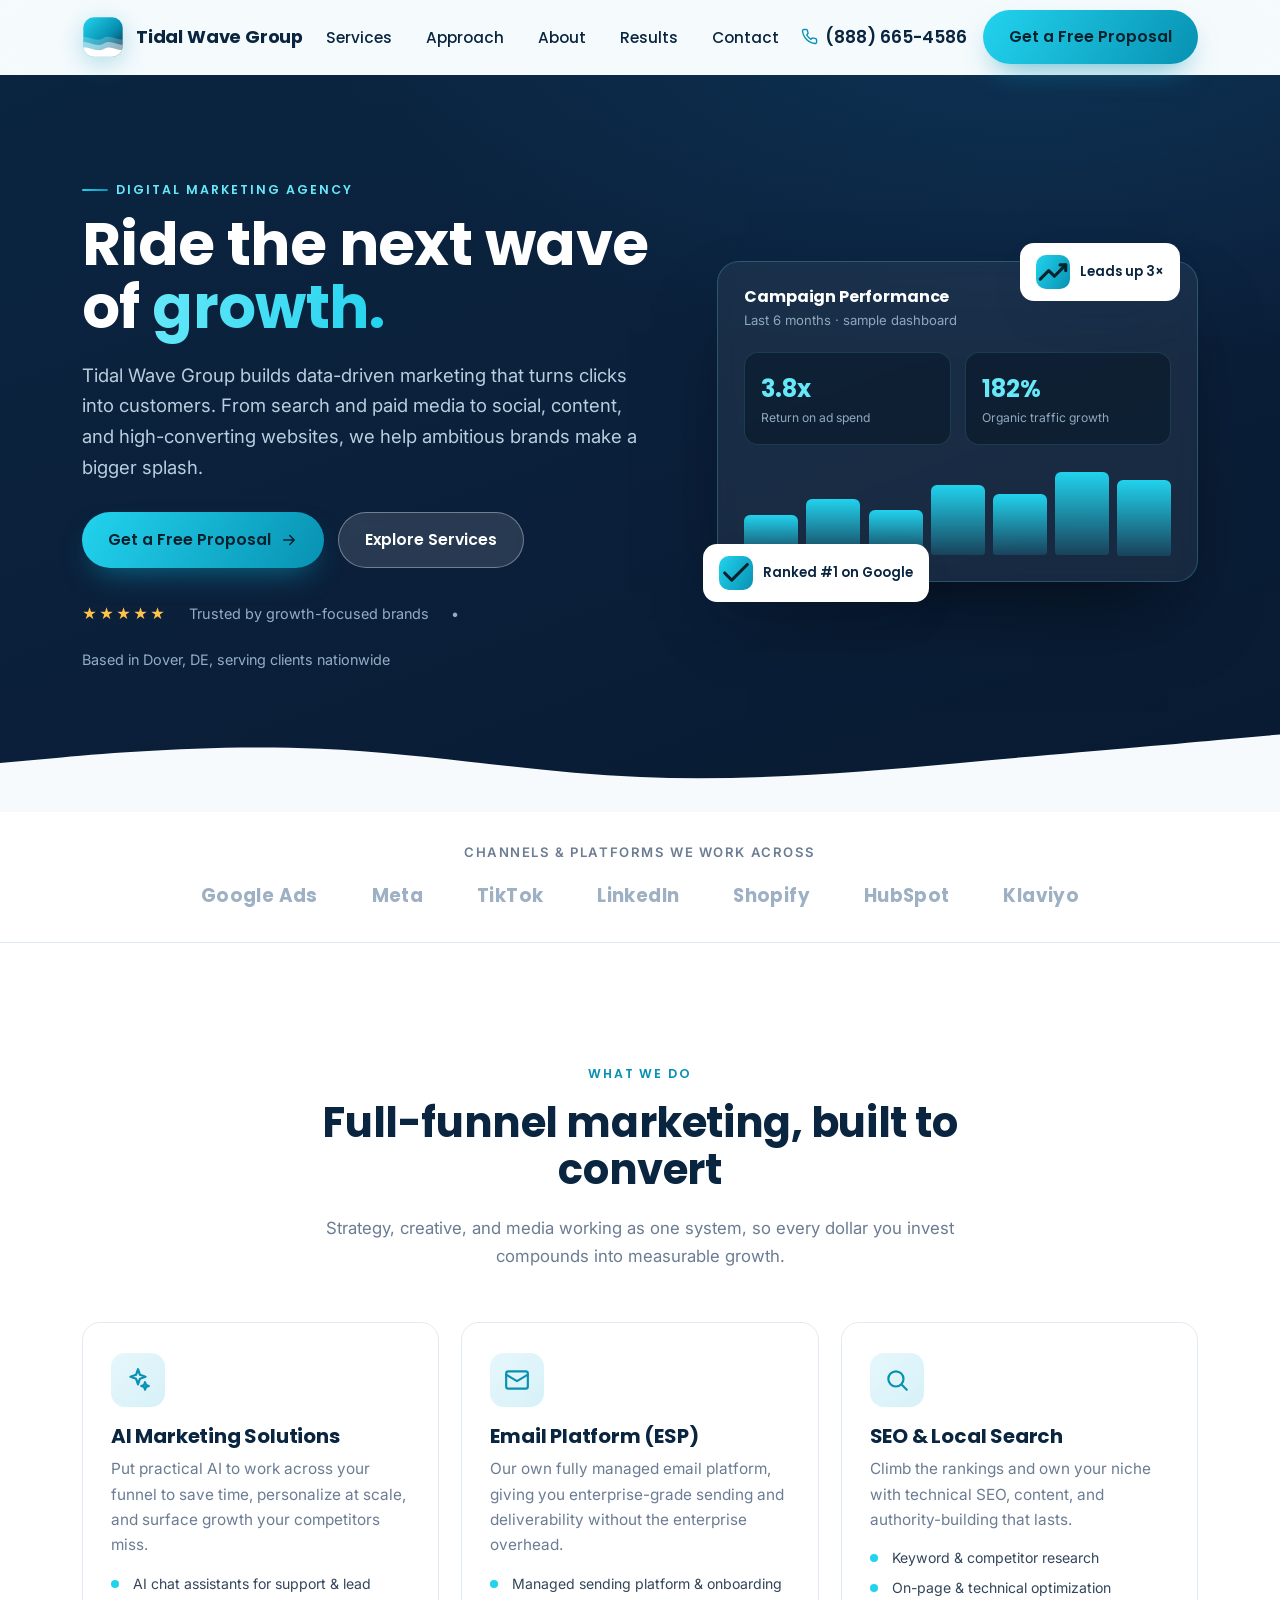
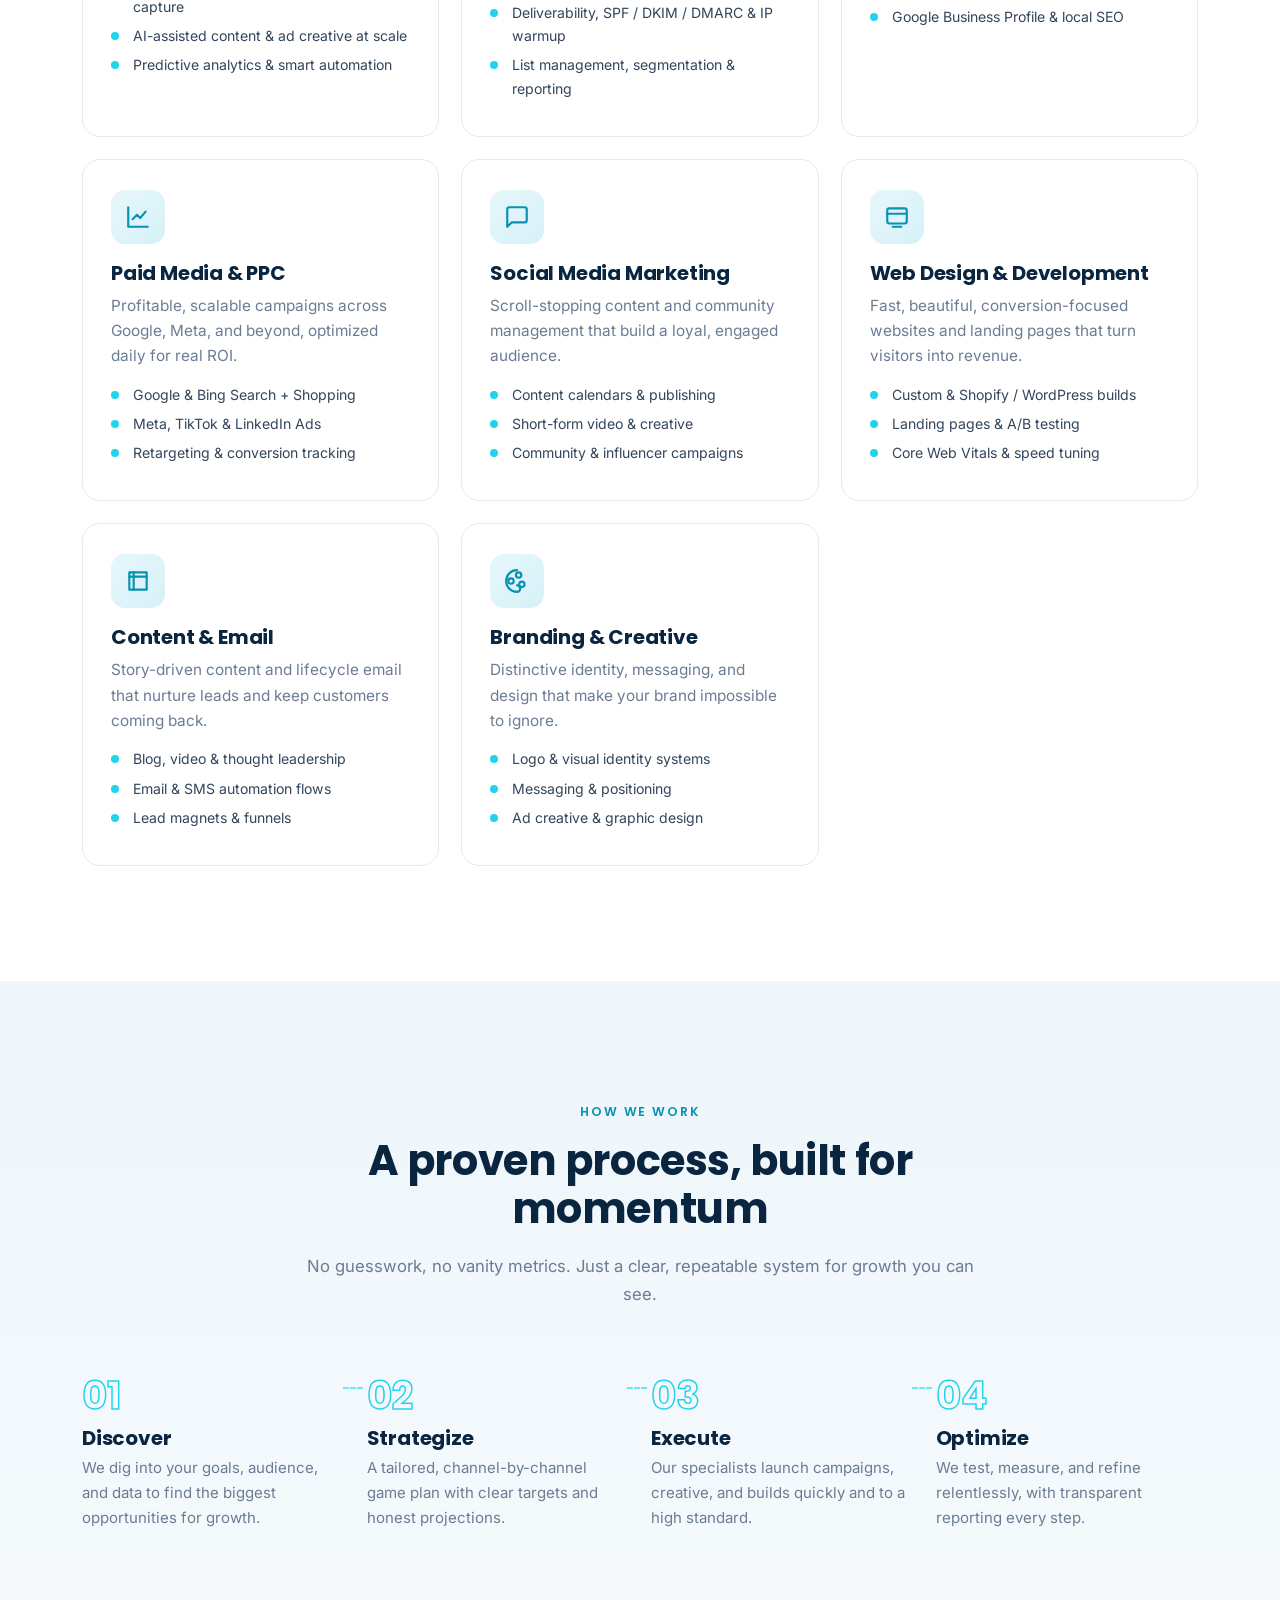
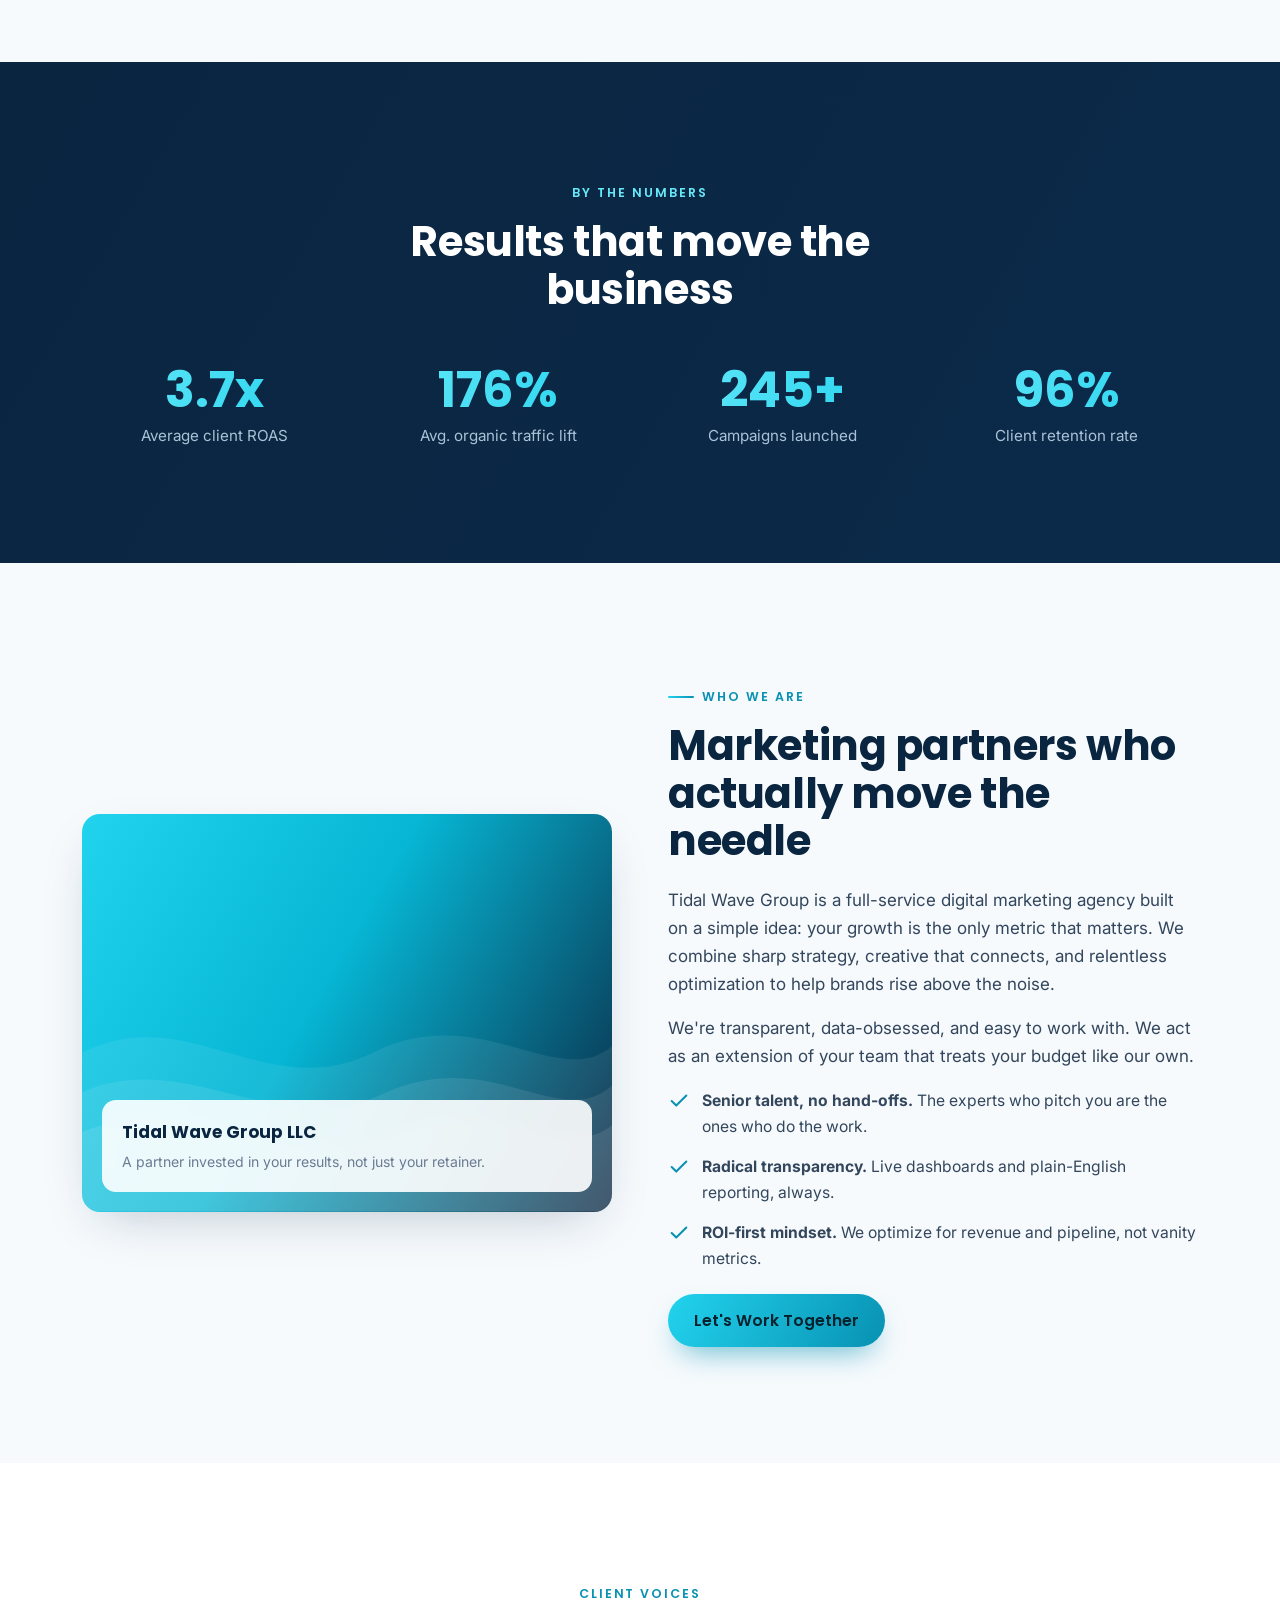
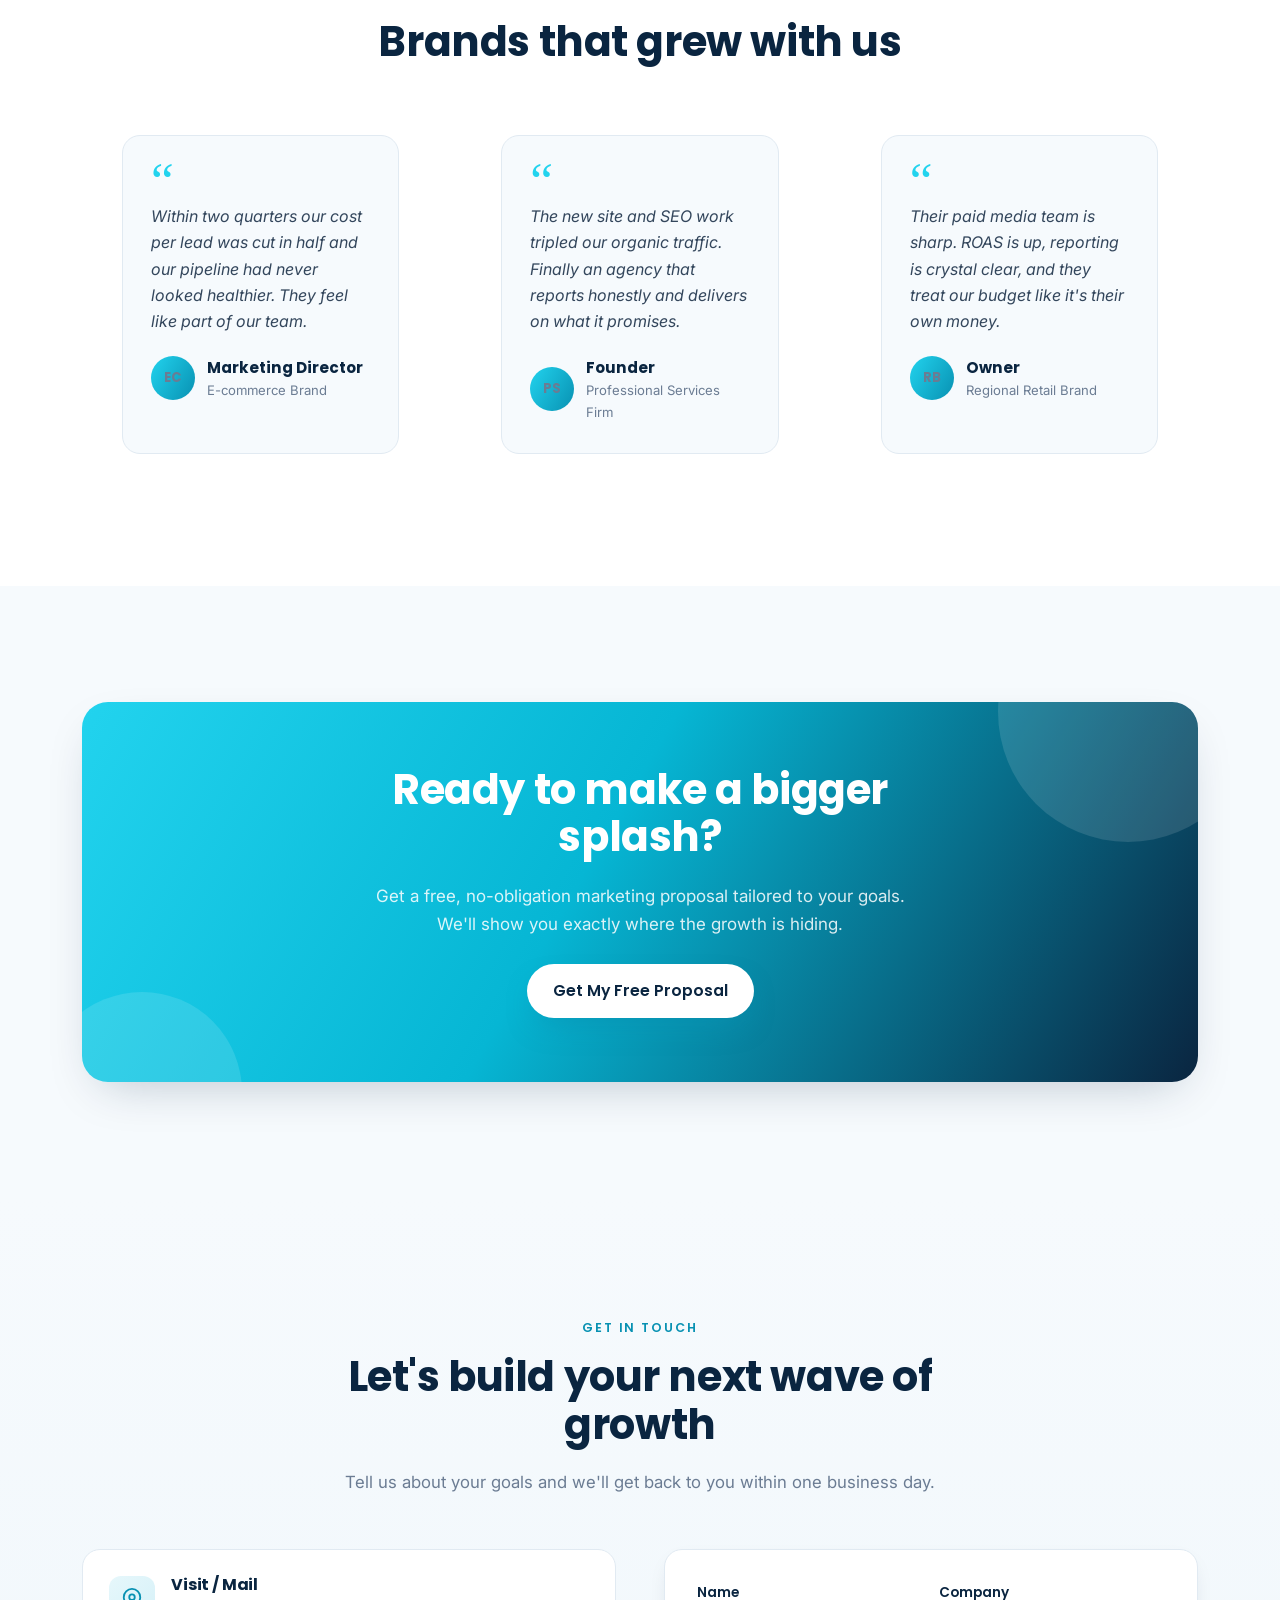
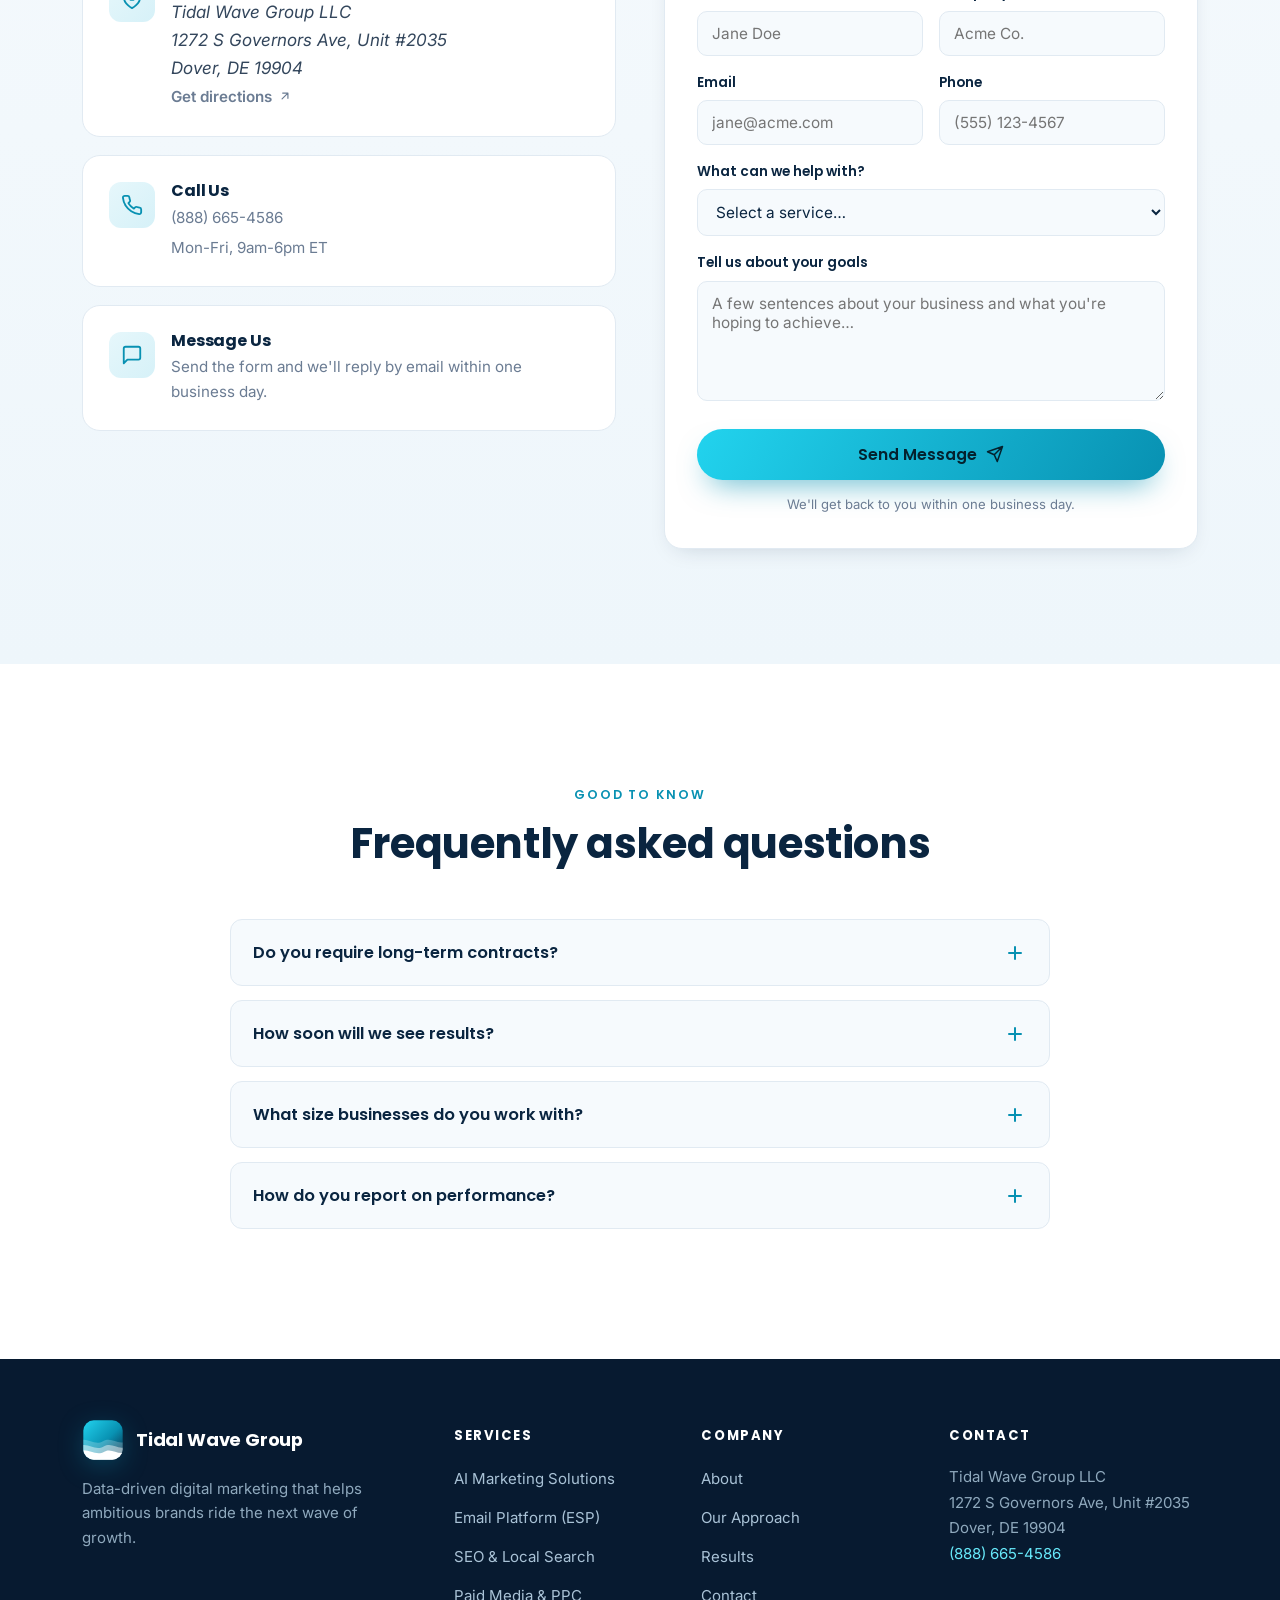
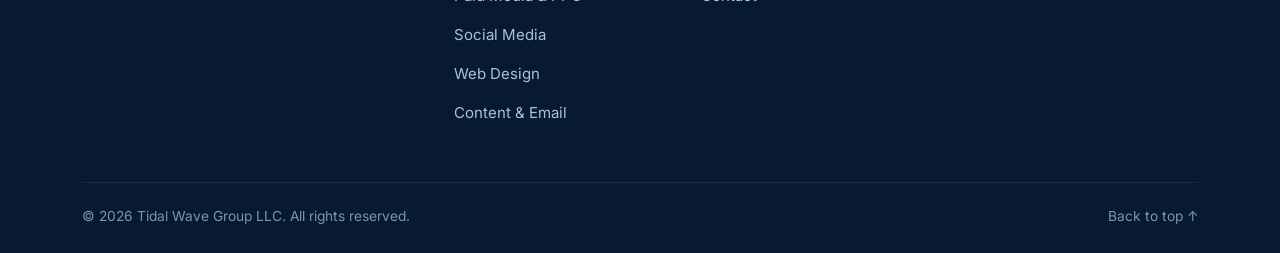
<file: index.html>
<!DOCTYPE html>
<html lang="en">
<head>
  <meta charset="UTF-8" />
  <meta name="viewport" content="width=device-width, initial-scale=1.0" />
  <title>Tidal Wave Group | Digital Marketing Agency</title>
  <meta name="description" content="Tidal Wave Group is a full-service digital marketing agency in Dover, DE. We drive growth with SEO, paid media, social, content, web design, managed email (ESP), and AI marketing solutions." />
  <meta name="theme-color" content="#0A2540" />
  <link rel="canonical" href="https://tidalwavegroup.co/" />

  <!-- Open Graph -->
  <meta property="og:type" content="website" />
  <meta property="og:title" content="Tidal Wave Group | Digital Marketing Agency" />
  <meta property="og:description" content="Data-driven marketing that turns clicks into customers. SEO, paid media, social, content & web design." />
  <meta property="og:url" content="https://tidalwavegroup.co/" />
  <meta property="og:site_name" content="Tidal Wave Group" />

  <link rel="icon" type="image/svg+xml" href="assets/img/favicon.svg" />
  <link rel="apple-touch-icon" href="assets/img/logo-mark.svg" />

  <!-- Fonts -->
  <link rel="preconnect" href="https://fonts.googleapis.com" />
  <link rel="preconnect" href="https://fonts.gstatic.com" crossorigin />
  <link href="https://fonts.googleapis.com/css2?family=Inter:wght@400;500;600&family=Poppins:wght@500;600;700&display=swap" rel="stylesheet" />

  <link rel="stylesheet" href="assets/css/styles.css" />

  <!-- Structured data -->
  <script type="application/ld+json">
  {
    "@context": "https://schema.org",
    "@type": "ProfessionalService",
    "name": "Tidal Wave Group LLC",
    "description": "Full-service digital marketing agency specializing in SEO, paid media, social media, content marketing, web design, managed email (ESP) services, and AI marketing solutions.",
    "url": "https://tidalwavegroup.co",
    "telephone": "+1-888-665-4586",
    "address": {
      "@type": "PostalAddress",
      "streetAddress": "1272 S Governors Ave, Unit #2035",
      "addressLocality": "Dover",
      "addressRegion": "DE",
      "postalCode": "19904",
      "addressCountry": "US"
    },
    "areaServed": "US"
  }
  </script>
</head>
<body>

  <!-- ===================== HEADER ===================== -->
  <header class="site-header" id="top">
    <div class="container">
      <nav class="nav" id="nav">
        <a class="brand" href="#top" aria-label="Tidal Wave Group home">
          <img class="brand__mark" src="assets/img/logo-mark.svg" alt="" />
          <span class="brand__name">Tidal Wave Group</span>
        </a>

        <ul class="nav__links">
          <li><a href="#services">Services</a></li>
          <li><a href="#approach">Approach</a></li>
          <li><a href="#about">About</a></li>
          <li><a href="#results">Results</a></li>
          <li><a href="#contact">Contact</a></li>
        </ul>

        <div class="nav__cta">
          <a class="nav__phone" href="tel:+18886654586">
            <svg viewBox="0 0 24 24" fill="none" stroke="currentColor" stroke-width="2" stroke-linecap="round" stroke-linejoin="round"><path d="M22 16.92v3a2 2 0 0 1-2.18 2 19.79 19.79 0 0 1-8.63-3.07 19.5 19.5 0 0 1-6-6 19.79 19.79 0 0 1-3.07-8.67A2 2 0 0 1 4.11 2h3a2 2 0 0 1 2 1.72c.13.96.36 1.9.7 2.81a2 2 0 0 1-.45 2.11L8.09 9.91a16 16 0 0 0 6 6l1.27-1.27a2 2 0 0 1 2.11-.45c.9.34 1.85.57 2.81.7A2 2 0 0 1 22 16.92z"/></svg>
            (888) 665-4586
          </a>
          <a class="btn btn-primary" href="#contact">Get a Free Proposal</a>
        </div>

        <button class="nav__toggle" id="navToggle" aria-label="Toggle menu" aria-expanded="false">
          <span></span><span></span><span></span>
        </button>
      </nav>
    </div>
  </header>

  <!-- ===================== HERO ===================== -->
  <section class="hero">
    <div class="container">
      <div class="hero__inner">
        <div class="hero__copy">
          <span class="eyebrow">Digital Marketing Agency</span>
          <h1>Ride the next wave of <span class="grad-text">growth.</span></h1>
          <p class="lead">
            Tidal Wave Group builds data-driven marketing that turns clicks into customers.
            From search and paid media to social, content, and high-converting websites,
            we help ambitious brands make a bigger splash.
          </p>
          <div class="hero__actions">
            <a class="btn btn-primary" href="#contact">
              Get a Free Proposal
              <svg viewBox="0 0 24 24" fill="none" stroke="currentColor" stroke-width="2" stroke-linecap="round" stroke-linejoin="round"><path d="M5 12h14M13 6l6 6-6 6"/></svg>
            </a>
            <a class="btn btn-light" href="#services">Explore Services</a>
          </div>
          <div class="hero__trust">
            <span class="stars">★★★★★</span>
            <span>Trusted by growth-focused brands</span>
            <span>•</span>
            <span>Based in Dover, DE, serving clients nationwide</span>
          </div>
        </div>

        <div class="hero__visual">
          <div class="hero__card">
            <h4>Campaign Performance</h4>
            <p class="sub">Last 6 months · sample dashboard</p>
            <div class="metric-row">
              <div class="metric"><div class="n" data-count="3.8" data-suffix="x">0x</div><div class="l">Return on ad spend</div></div>
              <div class="metric"><div class="n" data-count="182" data-suffix="%">0%</div><div class="l">Organic traffic growth</div></div>
            </div>
            <div class="bars" aria-hidden="true">
              <span style="height:45%;animation-delay:.05s"></span>
              <span style="height:62%;animation-delay:.12s"></span>
              <span style="height:50%;animation-delay:.19s"></span>
              <span style="height:78%;animation-delay:.26s"></span>
              <span style="height:68%;animation-delay:.33s"></span>
              <span style="height:92%;animation-delay:.4s"></span>
              <span style="height:84%;animation-delay:.47s"></span>
            </div>
          </div>
          <div class="hero__float one">
            <span class="dot"><svg viewBox="0 0 24 24" fill="none" stroke="currentColor" stroke-width="2.2" stroke-linecap="round" stroke-linejoin="round"><path d="M3 17l6-6 4 4 8-8"/><path d="M17 7h4v4"/></svg></span>
            Leads up 3×
          </div>
          <div class="hero__float two">
            <span class="dot"><svg viewBox="0 0 24 24" fill="none" stroke="currentColor" stroke-width="2.2" stroke-linecap="round" stroke-linejoin="round"><path d="M20 6L9 17l-5-5"/></svg></span>
            Ranked #1 on Google
          </div>
        </div>
      </div>
    </div>

    <div class="wave-divider" aria-hidden="true">
      <svg viewBox="0 0 1440 120" preserveAspectRatio="none"><path fill="#F6FAFD" d="M0,64L60,58.7C120,53,240,43,360,48C480,53,600,75,720,80C840,85,960,75,1080,64C1200,53,1320,43,1380,37.3L1440,32L1440,120L0,120Z"></path></svg>
    </div>
  </section>

  <!-- ===================== LOGO STRIP ===================== -->
  <section class="logos">
    <div class="container">
      <p>Channels &amp; platforms we work across</p>
      <div class="logos__row">
        <span>Google Ads</span>
        <span>Meta</span>
        <span>TikTok</span>
        <span>LinkedIn</span>
        <span>Shopify</span>
        <span>HubSpot</span>
        <span>Klaviyo</span>
      </div>
    </div>
  </section>

  <!-- ===================== SERVICES ===================== -->
  <section class="services section-pad" id="services">
    <div class="container">
      <div class="section-head center reveal">
        <span class="eyebrow">What We Do</span>
        <h2>Full-funnel marketing, built to convert</h2>
        <p>Strategy, creative, and media working as one system, so every dollar you invest compounds into measurable growth.</p>
      </div>

      <div class="grid cols-3">
        <!-- AI Marketing Solutions -->
        <article class="card reveal">
          <div class="ico"><svg viewBox="0 0 24 24" fill="none" stroke="currentColor" stroke-width="2" stroke-linecap="round" stroke-linejoin="round"><path d="M12 2l1.8 5.2L19 9l-5.2 1.8L12 16l-1.8-5.2L5 9l5.2-1.8z"/><path d="M18.5 14l.9 2.6L22 17.5l-2.6.9L18.5 21l-.9-2.6L15 17.5l2.6-.9z"/></svg></div>
          <h3>AI Marketing Solutions</h3>
          <p>Put practical AI to work across your funnel to save time, personalize at scale, and surface growth your competitors miss.</p>
          <ul><li>AI chat assistants for support &amp; lead capture</li><li>AI-assisted content &amp; ad creative at scale</li><li>Predictive analytics &amp; smart automation</li></ul>
        </article>

        <!-- Email Platform / ESP -->
        <article class="card reveal">
          <div class="ico"><svg viewBox="0 0 24 24" fill="none" stroke="currentColor" stroke-width="2" stroke-linecap="round" stroke-linejoin="round"><rect x="2" y="4" width="20" height="16" rx="2"/><path d="m22 7-10 6L2 7"/></svg></div>
          <h3>Email Platform (ESP)</h3>
          <p>Our own fully managed email platform, giving you enterprise-grade sending and deliverability without the enterprise overhead.</p>
          <ul><li>Managed sending platform &amp; onboarding</li><li>Deliverability, SPF / DKIM / DMARC &amp; IP warmup</li><li>List management, segmentation &amp; reporting</li></ul>
        </article>

        <!-- SEO -->
        <article class="card reveal">
          <div class="ico"><svg viewBox="0 0 24 24" fill="none" stroke="currentColor" stroke-width="2" stroke-linecap="round" stroke-linejoin="round"><circle cx="11" cy="11" r="7"/><path d="M21 21l-4.3-4.3"/></svg></div>
          <h3>SEO &amp; Local Search</h3>
          <p>Climb the rankings and own your niche with technical SEO, content, and authority-building that lasts.</p>
          <ul><li>Keyword &amp; competitor research</li><li>On-page &amp; technical optimization</li><li>Google Business Profile &amp; local SEO</li></ul>
        </article>

        <!-- Paid Media -->
        <article class="card reveal">
          <div class="ico"><svg viewBox="0 0 24 24" fill="none" stroke="currentColor" stroke-width="2" stroke-linecap="round" stroke-linejoin="round"><path d="M3 3v18h18"/><path d="M7 14l4-4 3 3 5-6"/></svg></div>
          <h3>Paid Media &amp; PPC</h3>
          <p>Profitable, scalable campaigns across Google, Meta, and beyond, optimized daily for real ROI.</p>
          <ul><li>Google &amp; Bing Search + Shopping</li><li>Meta, TikTok &amp; LinkedIn Ads</li><li>Retargeting &amp; conversion tracking</li></ul>
        </article>

        <!-- Social -->
        <article class="card reveal">
          <div class="ico"><svg viewBox="0 0 24 24" fill="none" stroke="currentColor" stroke-width="2" stroke-linecap="round" stroke-linejoin="round"><path d="M21 15a2 2 0 0 1-2 2H7l-4 4V5a2 2 0 0 1 2-2h14a2 2 0 0 1 2 2z"/></svg></div>
          <h3>Social Media Marketing</h3>
          <p>Scroll-stopping content and community management that build a loyal, engaged audience.</p>
          <ul><li>Content calendars &amp; publishing</li><li>Short-form video &amp; creative</li><li>Community &amp; influencer campaigns</li></ul>
        </article>

        <!-- Web -->
        <article class="card reveal">
          <div class="ico"><svg viewBox="0 0 24 24" fill="none" stroke="currentColor" stroke-width="2" stroke-linecap="round" stroke-linejoin="round"><rect x="3" y="4" width="18" height="14" rx="2"/><path d="M3 9h18M8 21h8"/></svg></div>
          <h3>Web Design &amp; Development</h3>
          <p>Fast, beautiful, conversion-focused websites and landing pages that turn visitors into revenue.</p>
          <ul><li>Custom &amp; Shopify / WordPress builds</li><li>Landing pages &amp; A/B testing</li><li>Core Web Vitals &amp; speed tuning</li></ul>
        </article>

        <!-- Content / Email -->
        <article class="card reveal">
          <div class="ico"><svg viewBox="0 0 24 24" fill="none" stroke="currentColor" stroke-width="2" stroke-linecap="round" stroke-linejoin="round"><path d="M4 4h16v16H4z"/><path d="M4 8h16M8 4v16"/></svg></div>
          <h3>Content &amp; Email</h3>
          <p>Story-driven content and lifecycle email that nurture leads and keep customers coming back.</p>
          <ul><li>Blog, video &amp; thought leadership</li><li>Email &amp; SMS automation flows</li><li>Lead magnets &amp; funnels</li></ul>
        </article>

        <!-- Brand -->
        <article class="card reveal">
          <div class="ico"><svg viewBox="0 0 24 24" fill="none" stroke="currentColor" stroke-width="2" stroke-linecap="round" stroke-linejoin="round"><circle cx="13.5" cy="6.5" r="2.5"/><circle cx="6.5" cy="12" r="2.5"/><circle cx="16.5" cy="15" r="2.5"/><path d="M12 2a10 10 0 1 0 0 20 3 3 0 0 0 0-6"/></svg></div>
          <h3>Branding &amp; Creative</h3>
          <p>Distinctive identity, messaging, and design that make your brand impossible to ignore.</p>
          <ul><li>Logo &amp; visual identity systems</li><li>Messaging &amp; positioning</li><li>Ad creative &amp; graphic design</li></ul>
        </article>
      </div>
    </div>
  </section>

  <!-- ===================== APPROACH ===================== -->
  <section class="approach section-pad" id="approach">
    <div class="container">
      <div class="section-head center reveal">
        <span class="eyebrow">How We Work</span>
        <h2>A proven process, built for momentum</h2>
        <p>No guesswork, no vanity metrics. Just a clear, repeatable system for growth you can see.</p>
      </div>

      <div class="steps">
        <div class="step reveal">
          <div class="step__num">01</div>
          <h3>Discover</h3>
          <p>We dig into your goals, audience, and data to find the biggest opportunities for growth.</p>
        </div>
        <div class="step reveal">
          <div class="step__num">02</div>
          <h3>Strategize</h3>
          <p>A tailored, channel-by-channel game plan with clear targets and honest projections.</p>
        </div>
        <div class="step reveal">
          <div class="step__num">03</div>
          <h3>Execute</h3>
          <p>Our specialists launch campaigns, creative, and builds quickly and to a high standard.</p>
        </div>
        <div class="step reveal">
          <div class="step__num">04</div>
          <h3>Optimize</h3>
          <p>We test, measure, and refine relentlessly, with transparent reporting every step.</p>
        </div>
      </div>
    </div>
  </section>

  <!-- ===================== STATS ===================== -->
  <section class="stats section-pad" id="results">
    <div class="container">
      <div class="section-head center reveal" style="max-width:620px">
        <span class="eyebrow" style="color:var(--aqua-soft)">By The Numbers</span>
        <h2 style="color:#fff">Results that move the business</h2>
      </div>
      <div class="stats__grid">
        <div class="stat reveal"><div class="n" data-count="3.8" data-suffix="x">0</div><div class="l">Average client ROAS</div></div>
        <div class="stat reveal"><div class="n" data-count="180" data-suffix="%">0</div><div class="l">Avg. organic traffic lift</div></div>
        <div class="stat reveal"><div class="n" data-count="250" data-suffix="+">0</div><div class="l">Campaigns launched</div></div>
        <div class="stat reveal"><div class="n" data-count="98" data-suffix="%">0</div><div class="l">Client retention rate</div></div>
      </div>
    </div>
  </section>

  <!-- ===================== ABOUT ===================== -->
  <section class="about section-pad" id="about">
    <div class="container">
      <div class="about__grid">
        <div class="about__media reveal" aria-hidden="true">
          <svg class="wavefill" viewBox="0 0 400 300" preserveAspectRatio="none">
            <path fill="#ffffff" d="M0,180 C80,140 140,220 220,180 C300,140 360,210 400,175 L400,300 L0,300 Z" opacity="0.25"/>
            <path fill="#ffffff" d="M0,210 C80,175 150,250 230,210 C310,175 360,240 400,205 L400,300 L0,300 Z" opacity="0.35"/>
            <path fill="#ffffff" d="M0,240 C90,205 150,275 240,240 C320,210 360,265 400,235 L400,300 L0,300 Z" opacity="0.55"/>
          </svg>
          <div class="glass">
            <strong>Tidal Wave Group LLC</strong>
            <p>A partner invested in your results, not just your retainer.</p>
          </div>
        </div>

        <div class="about__copy reveal">
          <span class="eyebrow">Who We Are</span>
          <h2>Marketing partners who actually move the needle</h2>
          <p>Tidal Wave Group is a full-service digital marketing agency built on a simple idea: your growth is the only metric that matters. We combine sharp strategy, creative that connects, and relentless optimization to help brands rise above the noise.</p>
          <p>We're transparent, data-obsessed, and easy to work with. We act as an extension of your team that treats your budget like our own.</p>
          <ul class="checks">
            <li><svg viewBox="0 0 24 24" fill="none" stroke="currentColor" stroke-width="2.2" stroke-linecap="round" stroke-linejoin="round"><path d="M20 6L9 17l-5-5"/></svg><span><b>Senior talent, no hand-offs.</b> The experts who pitch you are the ones who do the work.</span></li>
            <li><svg viewBox="0 0 24 24" fill="none" stroke="currentColor" stroke-width="2.2" stroke-linecap="round" stroke-linejoin="round"><path d="M20 6L9 17l-5-5"/></svg><span><b>Radical transparency.</b> Live dashboards and plain-English reporting, always.</span></li>
            <li><svg viewBox="0 0 24 24" fill="none" stroke="currentColor" stroke-width="2.2" stroke-linecap="round" stroke-linejoin="round"><path d="M20 6L9 17l-5-5"/></svg><span><b>ROI-first mindset.</b> We optimize for revenue and pipeline, not vanity metrics.</span></li>
          </ul>
          <a class="btn btn-primary" href="#contact" style="margin-top:8px">Let's Work Together</a>
        </div>
      </div>
    </div>
  </section>

  <!-- ===================== TESTIMONIALS ===================== -->
  <section class="testimonials section-pad">
    <div class="container">
      <div class="section-head center reveal">
        <span class="eyebrow">Client Voices</span>
        <h2>Brands that grew with us</h2>
      </div>
      <div class="grid cols-3">
        <figure class="quote reveal">
          <div class="mark">&ldquo;</div>
          <p>Within two quarters our cost per lead was cut in half and our pipeline had never looked healthier. They feel like part of our team.</p>
          <figcaption class="who"><span class="avatar">EC</span><span><b>Marketing Director</b><span>E-commerce Brand</span></span></figcaption>
        </figure>
        <figure class="quote reveal">
          <div class="mark">&ldquo;</div>
          <p>The new site and SEO work tripled our organic traffic. Finally an agency that reports honestly and delivers on what it promises.</p>
          <figcaption class="who"><span class="avatar">PS</span><span><b>Founder</b><span>Professional Services Firm</span></span></figcaption>
        </figure>
        <figure class="quote reveal">
          <div class="mark">&ldquo;</div>
          <p>Their paid media team is sharp. ROAS is up, reporting is crystal clear, and they treat our budget like it's their own money.</p>
          <figcaption class="who"><span class="avatar">RB</span><span><b>Owner</b><span>Regional Retail Brand</span></span></figcaption>
        </figure>
      </div>
    </div>
  </section>

  <!-- ===================== CTA BAND ===================== -->
  <section class="section-pad" style="background:var(--bg)">
    <div class="container">
      <div class="cta-band reveal">
        <h2>Ready to make a bigger splash?</h2>
        <p>Get a free, no-obligation marketing proposal tailored to your goals. We'll show you exactly where the growth is hiding.</p>
        <a class="btn btn-primary" href="#contact">Get My Free Proposal</a>
      </div>
    </div>
  </section>

  <!-- ===================== CONTACT ===================== -->
  <section class="contact section-pad" id="contact">
    <div class="container">
      <div class="section-head center reveal">
        <span class="eyebrow">Get In Touch</span>
        <h2>Let's build your next wave of growth</h2>
        <p>Tell us about your goals and we'll get back to you within one business day.</p>
      </div>

      <div class="contact__grid">
        <div class="contact__info reveal">
          <div class="info-card">
            <div class="ico"><svg viewBox="0 0 24 24" fill="none" stroke="currentColor" stroke-width="2" stroke-linecap="round" stroke-linejoin="round"><path d="M21 10c0 7-9 12-9 12s-9-5-9-12a9 9 0 0 1 18 0z"/><circle cx="12" cy="10" r="3"/></svg></div>
            <div>
              <h4>Visit / Mail</h4>
              <address>
                Tidal Wave Group LLC<br>
                1272 S Governors Ave, Unit #2035<br>
                Dover, DE 19904
              </address>
              <a class="map-link" href="https://www.google.com/maps/search/?api=1&query=1272+S+Governors+Ave+Unit+2035+Dover+DE+19904" target="_blank" rel="noopener">
                Get directions
                <svg viewBox="0 0 24 24" fill="none" stroke="currentColor" stroke-width="2" stroke-linecap="round" stroke-linejoin="round" width="14" height="14"><path d="M7 17L17 7M8 7h9v9"/></svg>
              </a>
            </div>
          </div>

          <div class="info-card">
            <div class="ico"><svg viewBox="0 0 24 24" fill="none" stroke="currentColor" stroke-width="2" stroke-linecap="round" stroke-linejoin="round"><path d="M22 16.92v3a2 2 0 0 1-2.18 2 19.79 19.79 0 0 1-8.63-3.07 19.5 19.5 0 0 1-6-6 19.79 19.79 0 0 1-3.07-8.67A2 2 0 0 1 4.11 2h3a2 2 0 0 1 2 1.72c.13.96.36 1.9.7 2.81a2 2 0 0 1-.45 2.11L8.09 9.91a16 16 0 0 0 6 6l1.27-1.27a2 2 0 0 1 2.11-.45c.9.34 1.85.57 2.81.7A2 2 0 0 1 22 16.92z"/></svg></div>
            <div>
              <h4>Call Us</h4>
              <a href="tel:+18886654586">(888) 665-4586</a>
              <p style="margin-top:4px">Mon-Fri, 9am-6pm ET</p>
            </div>
          </div>

          <div class="info-card">
            <div class="ico"><svg viewBox="0 0 24 24" fill="none" stroke="currentColor" stroke-width="2" stroke-linecap="round" stroke-linejoin="round"><path d="M21 15a2 2 0 0 1-2 2H7l-4 4V5a2 2 0 0 1 2-2h14a2 2 0 0 1 2 2z"/></svg></div>
            <div>
              <h4>Message Us</h4>
              <p>Send the form and we'll reply by email within one business day.</p>
            </div>
          </div>
        </div>

        <form class="form reveal" id="contactForm" novalidate>
          <div class="row">
            <div class="field">
              <label for="name">Name</label>
              <input type="text" id="name" name="name" placeholder="Jane Doe" required />
            </div>
            <div class="field">
              <label for="company">Company</label>
              <input type="text" id="company" name="company" placeholder="Acme Co." />
            </div>
          </div>
          <div class="row">
            <div class="field">
              <label for="email">Email</label>
              <input type="email" id="email" name="email" placeholder="jane@acme.com" required />
            </div>
            <div class="field">
              <label for="phone">Phone</label>
              <input type="tel" id="phone" name="phone" placeholder="(555) 123-4567" />
            </div>
          </div>
          <div class="field">
            <label for="service">What can we help with?</label>
            <select id="service" name="service">
              <option value="">Select a service…</option>
              <option>AI Marketing Solutions</option>
              <option>Email Platform (ESP)</option>
              <option>SEO &amp; Local Search</option>
              <option>Paid Media &amp; PPC</option>
              <option>Social Media Marketing</option>
              <option>Web Design &amp; Development</option>
              <option>Content &amp; Email</option>
              <option>Branding &amp; Creative</option>
              <option>Not sure yet, let's talk</option>
            </select>
          </div>
          <div class="field">
            <label for="message">Tell us about your goals</label>
            <textarea id="message" name="message" placeholder="A few sentences about your business and what you're hoping to achieve…" required></textarea>
          </div>
          <button type="submit" class="btn btn-primary">
            Send Message
            <svg viewBox="0 0 24 24" fill="none" stroke="currentColor" stroke-width="2" stroke-linecap="round" stroke-linejoin="round"><path d="M22 2L11 13M22 2l-7 20-4-9-9-4 20-7z"/></svg>
          </button>
          <p class="form__note">We'll get back to you within one business day.</p>
          <div class="form__status" id="formStatus" role="status" aria-live="polite"></div>
        </form>
      </div>
    </div>
  </section>

  <!-- ===================== FAQ ===================== -->
  <section class="faq section-pad">
    <div class="container">
      <div class="section-head center reveal">
        <span class="eyebrow">Good To Know</span>
        <h2>Frequently asked questions</h2>
      </div>
      <div class="faq__list">
        <div class="faq__item reveal">
          <button class="faq__q">Do you require long-term contracts? <span class="plus"></span></button>
          <div class="faq__a"><p>We offer flexible month-to-month engagements as well as project-based work. We'd rather earn your business every month than lock you in. Most clients stay because of the results, not the paperwork.</p></div>
        </div>
        <div class="faq__item reveal">
          <button class="faq__q">How soon will we see results? <span class="plus"></span></button>
          <div class="faq__a"><p>Paid media can drive leads within days, while SEO and content compound over 3 to 6 months. In your proposal we'll set clear, honest expectations for each channel and timeline.</p></div>
        </div>
        <div class="faq__item reveal">
          <button class="faq__q">What size businesses do you work with? <span class="plus"></span></button>
          <div class="faq__a"><p>From ambitious startups to established local and national brands. If you're serious about growth and ready to invest, we'd love to talk.</p></div>
        </div>
        <div class="faq__item reveal">
          <button class="faq__q">How do you report on performance? <span class="plus"></span></button>
          <div class="faq__a"><p>You get a live dashboard plus a clear monthly summary in plain English: what we did, what it drove, and what's next. No jargon, no hiding behind vanity metrics.</p></div>
        </div>
      </div>
    </div>
  </section>

  <!-- ===================== FOOTER ===================== -->
  <footer class="footer">
    <div class="container">
      <div class="footer__grid">
        <div>
          <a class="brand" href="#top" style="margin-bottom:16px">
            <img class="brand__mark" src="assets/img/logo-mark.svg" alt="" />
            <span class="brand__name" style="color:#fff">Tidal Wave Group</span>
          </a>
          <p>Data-driven digital marketing that helps ambitious brands ride the next wave of growth.</p>
        </div>
        <div>
          <h5>Services</h5>
          <ul>
            <li><a href="#services">AI Marketing Solutions</a></li>
            <li><a href="#services">Email Platform (ESP)</a></li>
            <li><a href="#services">SEO &amp; Local Search</a></li>
            <li><a href="#services">Paid Media &amp; PPC</a></li>
            <li><a href="#services">Social Media</a></li>
            <li><a href="#services">Web Design</a></li>
            <li><a href="#services">Content &amp; Email</a></li>
          </ul>
        </div>
        <div>
          <h5>Company</h5>
          <ul>
            <li><a href="#about">About</a></li>
            <li><a href="#approach">Our Approach</a></li>
            <li><a href="#results">Results</a></li>
            <li><a href="#contact">Contact</a></li>
          </ul>
        </div>
        <div>
          <h5>Contact</h5>
          <address>
            Tidal Wave Group LLC<br>
            1272 S Governors Ave, Unit #2035<br>
            Dover, DE 19904<br>
            <a href="tel:+18886654586">(888) 665-4586</a>
          </address>
        </div>
      </div>
      <div class="footer__bottom">
        <span>© <span id="year">2026</span> Tidal Wave Group LLC. All rights reserved.</span>
        <span><a href="#top">Back to top ↑</a></span>
      </div>
    </div>
  </footer>

  <script src="assets/js/main.js"></script>
</body>
</html>
</file>
<file: assets/css/styles.css>
/* =========================================================
   Tidal Wave Group | Digital Marketing Agency
   Stylesheet
   ========================================================= */

:root {
  /* Brand palette */
  --navy:      #0A2540;
  --navy-2:    #0B1F3A;
  --deep:      #071A30;
  --cyan:      #0891B2;
  --cyan-500:  #06B6D4;
  --aqua:      #22D3EE;
  --aqua-soft: #67E8F9;
  --foam:      #E6F7FB;

  --ink:       #0A2540;
  --body:      #33465C;
  --muted:     #6B7C93;
  --line:      #E1EAF2;
  --bg:        #F6FAFD;
  --bg-2:      #EEF6FB;
  --white:     #FFFFFF;

  --grad: linear-gradient(120deg, #22D3EE 0%, #06B6D4 45%, #0A2540 100%);
  --grad-cta: linear-gradient(120deg, #22D3EE 0%, #0891B2 100%);

  --radius: 18px;
  --radius-sm: 12px;
  --shadow: 0 18px 50px -20px rgba(10, 37, 64, 0.28);
  --shadow-sm: 0 8px 24px -12px rgba(10, 37, 64, 0.22);

  --font-head: "Poppins", "Segoe UI", system-ui, -apple-system, sans-serif;
  --font-body: "Inter", "Segoe UI", system-ui, -apple-system, sans-serif;

  --maxw: 1160px;
}

/* ---------- Reset / base ---------- */
* { box-sizing: border-box; }
html { scroll-behavior: smooth; -webkit-text-size-adjust: 100%; }
body {
  margin: 0;
  font-family: var(--font-body);
  color: var(--body);
  background: var(--bg);
  line-height: 1.65;
  font-size: 17px;
  overflow-x: hidden;
}
img, svg { max-width: 100%; display: block; }
a { color: var(--cyan); text-decoration: none; }
h1, h2, h3, h4 {
  font-family: var(--font-head);
  color: var(--ink);
  line-height: 1.15;
  margin: 0 0 .5em;
  font-weight: 700;
  letter-spacing: -0.01em;
}
h2 { font-size: clamp(1.7rem, 3.4vw, 2.6rem); }
h3 { font-size: 1.25rem; }
p { margin: 0 0 1rem; }
ul { margin: 0; padding: 0; }

.container {
  width: 100%;
  max-width: var(--maxw);
  margin-inline: auto;
  padding-inline: 22px;
}

section { position: relative; }
.section-pad { padding-block: clamp(64px, 9vw, 120px); }

.eyebrow {
  display: inline-flex;
  align-items: center;
  gap: 8px;
  font-family: var(--font-head);
  font-weight: 600;
  font-size: .78rem;
  letter-spacing: .16em;
  text-transform: uppercase;
  color: var(--cyan);
  margin-bottom: 14px;
}
.eyebrow::before {
  content: "";
  width: 26px; height: 2px;
  background: var(--grad-cta);
  border-radius: 2px;
}

.section-head { max-width: 680px; margin-bottom: 52px; }
.section-head.center { margin-inline: auto; text-align: center; }
.section-head.center .eyebrow::before { display: none; }
.section-head p { color: var(--muted); font-size: 1.05rem; }

/* ---------- Buttons ---------- */
.btn {
  --bg: var(--grad-cta);
  display: inline-flex;
  align-items: center;
  gap: 9px;
  font-family: var(--font-head);
  font-weight: 600;
  font-size: .98rem;
  padding: 14px 26px;
  border-radius: 999px;
  border: 0;
  cursor: pointer;
  transition: transform .18s ease, box-shadow .18s ease, background .2s ease, color .2s ease;
  white-space: nowrap;
}
.btn-primary {
  background: var(--grad-cta);
  color: #04222E;
  box-shadow: 0 14px 30px -12px rgba(8, 145, 178, .7);
}
.btn-primary:hover { transform: translateY(-2px); box-shadow: 0 20px 38px -12px rgba(8, 145, 178, .8); }
.btn-ghost {
  background: transparent;
  color: var(--ink);
  border: 1.5px solid var(--line);
}
.btn-ghost:hover { border-color: var(--cyan-500); color: var(--cyan); transform: translateY(-2px); }
.btn-light {
  background: rgba(255,255,255,.12);
  color: #fff;
  border: 1.5px solid rgba(255,255,255,.35);
  backdrop-filter: blur(4px);
}
.btn-light:hover { background: rgba(255,255,255,.2); transform: translateY(-2px); }
.btn svg { width: 18px; height: 18px; }

/* ---------- Header / Nav ---------- */
.site-header {
  position: sticky;
  top: 0;
  z-index: 60;
  background: rgba(246, 250, 253, .82);
  backdrop-filter: saturate(160%) blur(14px);
  border-bottom: 1px solid transparent;
  transition: border-color .3s ease, box-shadow .3s ease, background .3s ease;
}
.site-header.scrolled {
  border-bottom-color: var(--line);
  box-shadow: 0 6px 24px -18px rgba(10,37,64,.5);
}
.nav {
  display: flex;
  align-items: center;
  justify-content: space-between;
  height: 74px;
}
.brand { display: inline-flex; align-items: center; gap: 12px; }
.brand__mark { width: 42px; height: 42px; filter: drop-shadow(0 6px 12px rgba(8,145,178,.3)); }
.brand__name {
  font-family: var(--font-head);
  font-weight: 700;
  font-size: 1.12rem;
  color: var(--ink);
  letter-spacing: -0.01em;
  line-height: 1;
}
.brand__name span { display: block; font-size: .62rem; font-weight: 600; letter-spacing: .28em; color: var(--cyan); margin-top: 3px; }

.nav__links {
  display: flex;
  align-items: center;
  gap: 34px;
  list-style: none;
}
.nav__links a {
  font-family: var(--font-head);
  font-weight: 500;
  font-size: .96rem;
  color: var(--ink);
  position: relative;
  padding: 6px 0;
}
.nav__links a::after {
  content: "";
  position: absolute; left: 0; bottom: 0;
  width: 0; height: 2px; border-radius: 2px;
  background: var(--grad-cta);
  transition: width .22s ease;
}
.nav__links a:hover { color: var(--cyan); }
.nav__links a:hover::after { width: 100%; }

.nav__cta { display: flex; align-items: center; gap: 16px; }
.nav__phone {
  font-family: var(--font-head);
  font-weight: 600;
  color: var(--ink);
  display: inline-flex;
  align-items: center;
  gap: 7px;
}
.nav__phone:hover { color: var(--cyan); }
.nav__phone svg { width: 17px; height: 17px; color: var(--cyan); }

.nav__toggle {
  display: none;
  flex-direction: column;
  gap: 5px;
  background: none; border: 0; cursor: pointer;
  padding: 8px;
}
.nav__toggle span { width: 24px; height: 2px; background: var(--ink); border-radius: 2px; transition: .25s; }
.nav__toggle.open span:nth-child(1) { transform: translateY(7px) rotate(45deg); }
.nav__toggle.open span:nth-child(2) { opacity: 0; }
.nav__toggle.open span:nth-child(3) { transform: translateY(-7px) rotate(-45deg); }

/* ---------- Hero ---------- */
.hero {
  position: relative;
  background: radial-gradient(1200px 600px at 80% -10%, #0E3355 0%, transparent 60%),
              linear-gradient(160deg, #0A2540 0%, #0B1F3A 55%, #071A30 100%);
  color: #E8F2F8;
  overflow: hidden;
  padding-top: clamp(56px, 8vw, 96px);
}
.hero__inner {
  display: grid;
  grid-template-columns: 1.1fr .9fr;
  gap: 48px;
  align-items: center;
  position: relative;
  z-index: 2;
  padding-bottom: 140px;
}
.hero h1 {
  color: #fff;
  font-size: clamp(2.3rem, 5vw, 3.7rem);
  line-height: 1.06;
  margin-bottom: 20px;
}
.hero h1 .grad-text {
  background: linear-gradient(100deg, #67E8F9, #22D3EE);
  -webkit-background-clip: text; background-clip: text; color: transparent;
}
.hero p.lead {
  font-size: 1.16rem;
  color: #B9CEDE;
  max-width: 560px;
  margin-bottom: 30px;
}
.hero .eyebrow { color: var(--aqua-soft); }
.hero__actions { display: flex; flex-wrap: wrap; gap: 14px; margin-bottom: 34px; }
.hero__trust { display: flex; align-items: center; gap: 22px; flex-wrap: wrap; color: #93AEC2; font-size: .9rem; }
.hero__trust .stars { color: #FFC24B; letter-spacing: 2px; }

/* Hero visual card */
.hero__visual { position: relative; }
.hero__card {
  background: rgba(255,255,255,.06);
  border: 1px solid rgba(103,232,249,.22);
  border-radius: 22px;
  padding: 26px;
  backdrop-filter: blur(8px);
  box-shadow: 0 40px 80px -30px rgba(0,0,0,.6);
}
.hero__card h4 { color: #fff; font-size: 1rem; margin-bottom: 4px; }
.hero__card .sub { color: #8FA9BD; font-size: .82rem; margin-bottom: 20px; }
.metric-row { display: grid; grid-template-columns: 1fr 1fr; gap: 14px; margin-bottom: 20px; }
.metric {
  background: rgba(4, 20, 34, .5);
  border: 1px solid rgba(103,232,249,.14);
  border-radius: 14px;
  padding: 16px;
}
.metric .n { font-family: var(--font-head); font-weight: 700; font-size: 1.5rem; color: var(--aqua-soft); }
.metric .l { font-size: .76rem; color: #90A9BD; }
.bars { display: flex; align-items: flex-end; gap: 8px; height: 90px; }
.bars span {
  flex: 1;
  background: linear-gradient(180deg, var(--aqua), rgba(34,211,238,.15));
  border-radius: 6px 6px 3px 3px;
  transform-origin: bottom;
  animation: growbar 1.1s cubic-bezier(.2,.8,.2,1) both;
}
@keyframes growbar { from { transform: scaleY(.1); opacity: .3; } to { transform: scaleY(1); opacity: 1; } }

.hero__float {
  position: absolute;
  background: #fff;
  color: var(--ink);
  border-radius: 14px;
  padding: 12px 16px;
  box-shadow: var(--shadow);
  font-family: var(--font-head);
  font-weight: 600;
  font-size: .82rem;
  display: flex; align-items: center; gap: 10px;
}
.hero__float .dot { width: 34px; height: 34px; border-radius: 10px; background: var(--grad-cta); display: grid; place-items: center; color:#04222E; }
.hero__float.one { top: -18px; right: 18px; animation: floaty 5s ease-in-out infinite; }
.hero__float.two { bottom: -20px; left: -14px; animation: floaty 6s ease-in-out infinite .4s; }
@keyframes floaty { 0%,100% { transform: translateY(0); } 50% { transform: translateY(-10px); } }

/* Wave divider */
.wave-divider { position: absolute; left: 0; right: 0; bottom: -1px; line-height: 0; z-index: 1; }
.wave-divider svg { width: 100%; height: auto; }

/* ---------- Logo strip ---------- */
.logos { background: var(--white); border-bottom: 1px solid var(--line); }
.logos .container { padding-block: 30px; }
.logos p { text-align: center; color: var(--muted); font-size: .82rem; letter-spacing: .12em; text-transform: uppercase; margin-bottom: 18px; font-weight: 600; }
.logos__row { display: flex; flex-wrap: wrap; justify-content: center; gap: 26px 54px; align-items: center; }
.logos__row span {
  font-family: var(--font-head);
  font-weight: 700;
  font-size: 1.15rem;
  color: #9DB0C4;
  letter-spacing: .02em;
  transition: color .2s ease;
}
.logos__row span:hover { color: var(--navy); }

/* ---------- Services ---------- */
.services { background: var(--white); }
.grid { display: grid; gap: 22px; }
.grid.cols-3 { grid-template-columns: repeat(3, 1fr); }
.grid.cols-4 { grid-template-columns: repeat(4, 1fr); }
.grid.cols-2 { grid-template-columns: repeat(2, 1fr); }

.card {
  background: var(--white);
  border: 1px solid var(--line);
  border-radius: var(--radius);
  padding: 30px 28px;
  transition: transform .22s ease, box-shadow .22s ease, border-color .22s ease;
  position: relative;
  overflow: hidden;
}
.card::after {
  content: "";
  position: absolute; inset: 0 0 auto 0; height: 3px;
  background: var(--grad-cta);
  transform: scaleX(0); transform-origin: left;
  transition: transform .3s ease;
}
.card:hover { transform: translateY(-6px); box-shadow: var(--shadow); border-color: transparent; }
.card:hover::after { transform: scaleX(1); }
.card .ico {
  width: 54px; height: 54px; border-radius: 14px;
  background: linear-gradient(135deg, var(--foam), #D6F1F8);
  display: grid; place-items: center;
  margin-bottom: 18px;
  color: var(--cyan);
}
.card .ico svg { width: 26px; height: 26px; }
.card h3 { margin-bottom: 8px; }
.card p { color: var(--muted); font-size: .96rem; margin-bottom: 14px; }
.card ul { list-style: none; }
.card ul li { font-size: .88rem; color: var(--body); padding-left: 22px; position: relative; margin-bottom: 6px; }
.card ul li::before {
  content: ""; position: absolute; left: 0; top: 8px;
  width: 8px; height: 8px; border-radius: 50%;
  background: var(--aqua);
}

/* ---------- Approach ---------- */
.approach { background: linear-gradient(180deg, var(--bg-2), var(--bg)); }
.steps { display: grid; grid-template-columns: repeat(4, 1fr); gap: 22px; counter-reset: step; }
.step { position: relative; padding-top: 16px; }
.step__num {
  font-family: var(--font-head); font-weight: 700; font-size: 2.4rem;
  color: transparent;
  -webkit-text-stroke: 1.5px var(--aqua);
  line-height: 1; margin-bottom: 12px;
}
.step h3 { margin-bottom: 6px; }
.step p { color: var(--muted); font-size: .94rem; }
.step:not(:last-child)::after {
  content: "";
  position: absolute; top: 26px; right: -18px;
  width: 20px; height: 20px;
  border-top: 2px dashed var(--aqua-soft);
}

/* ---------- Stats ---------- */
.stats {
  background: linear-gradient(120deg, #0A2540, #0B2A4A);
  color: #fff;
}
.stats__grid { display: grid; grid-template-columns: repeat(4, 1fr); gap: 20px; text-align: center; }
.stat .n {
  font-family: var(--font-head); font-weight: 700;
  font-size: clamp(2.2rem, 4vw, 3.1rem);
  background: linear-gradient(100deg, #67E8F9, #22D3EE);
  -webkit-background-clip: text; background-clip: text; color: transparent;
  line-height: 1;
}
.stat .l { color: #A9C2D6; font-size: .95rem; margin-top: 8px; }

/* ---------- About ---------- */
.about__grid { display: grid; grid-template-columns: 1fr 1fr; gap: 56px; align-items: center; }
.about__media {
  position: relative;
  border-radius: var(--radius);
  background: var(--grad);
  aspect-ratio: 4/3;
  overflow: hidden;
  box-shadow: var(--shadow);
}
.about__media .glass {
  position: absolute; inset: auto 20px 20px 20px;
  background: rgba(255,255,255,.9);
  border-radius: 14px; padding: 18px 20px;
  backdrop-filter: blur(6px);
}
.about__media .glass strong { color: var(--ink); font-family: var(--font-head); }
.about__media .glass p { margin: 4px 0 0; font-size: .88rem; color: var(--muted); }
.about__media .wavefill { position: absolute; inset: 0; opacity: .3; }
.checks { list-style: none; margin-top: 18px; }
.checks li { display: flex; gap: 12px; align-items: flex-start; margin-bottom: 14px; font-size: .98rem; color: var(--body); }
.checks li svg { width: 22px; height: 22px; color: var(--cyan); flex: none; margin-top: 2px; }

/* ---------- Testimonials ---------- */
.testimonials { background: var(--white); }
.quote {
  background: var(--bg);
  border: 1px solid var(--line);
  border-radius: var(--radius);
  padding: 30px 28px;
  position: relative;
}
.quote .mark { font-family: Georgia, serif; font-size: 3.2rem; line-height: .6; color: var(--aqua); }
.quote p { color: var(--body); font-size: 1rem; font-style: italic; margin: 6px 0 20px; }
.quote .who { display: flex; align-items: center; gap: 12px; }
.quote .avatar {
  width: 44px; height: 44px; border-radius: 50%;
  background: var(--grad-cta); color: #04222E;
  display: grid; place-items: center; font-family: var(--font-head); font-weight: 700;
}
.quote .who b { display: block; color: var(--ink); font-family: var(--font-head); font-size: .95rem; }
.quote .who span { color: var(--muted); font-size: .82rem; }

/* ---------- CTA band ---------- */
.cta-band {
  background: var(--grad);
  color: #fff;
  border-radius: 26px;
  padding: clamp(38px, 6vw, 64px);
  text-align: center;
  position: relative;
  overflow: hidden;
  box-shadow: var(--shadow);
}
.cta-band h2 { color: #fff; max-width: 640px; margin-inline: auto; }
.cta-band p { color: rgba(255,255,255,.85); max-width: 560px; margin: 0 auto 26px; }
.cta-band .btn-primary { background: #fff; color: var(--navy); }
.cta-band .btn-primary:hover { background: #EAFBFF; }
.cta-band::before,
.cta-band::after {
  content: ""; position: absolute; border-radius: 50%;
  background: rgba(255,255,255,.12);
}
.cta-band::before { width: 260px; height: 260px; top: -120px; right: -60px; }
.cta-band::after { width: 200px; height: 200px; bottom: -110px; left: -40px; }
.cta-band > * { position: relative; z-index: 1; }

/* ---------- Contact ---------- */
.contact { background: linear-gradient(180deg, var(--bg), var(--bg-2)); }
.contact__grid { display: grid; grid-template-columns: 1fr 1fr; gap: 48px; align-items: start; }
.info-card {
  background: var(--white);
  border: 1px solid var(--line);
  border-radius: var(--radius);
  padding: 26px;
  margin-bottom: 18px;
  display: flex; gap: 16px; align-items: flex-start;
}
.info-card .ico {
  width: 46px; height: 46px; border-radius: 12px; flex: none;
  background: linear-gradient(135deg, var(--foam), #D6F1F8);
  display: grid; place-items: center; color: var(--cyan);
}
.info-card .ico svg { width: 22px; height: 22px; }
.info-card h4 { margin: 0 0 3px; font-size: 1rem; }
.info-card p, .info-card a { margin: 0; color: var(--muted); font-size: .95rem; font-style: normal; }
.info-card a:hover { color: var(--cyan); }
.map-link { display: inline-flex; align-items: center; gap: 6px; margin-top: 8px; font-weight: 600; font-size: .88rem; }

.form {
  background: var(--white);
  border: 1px solid var(--line);
  border-radius: var(--radius);
  padding: 32px;
  box-shadow: var(--shadow-sm);
}
.form .row { display: grid; grid-template-columns: 1fr 1fr; gap: 16px; }
.field { margin-bottom: 16px; }
.field label { display: block; font-family: var(--font-head); font-weight: 600; font-size: .85rem; color: var(--ink); margin-bottom: 6px; }
.field input, .field select, .field textarea {
  width: 100%;
  padding: 12px 14px;
  border: 1.5px solid var(--line);
  border-radius: 10px;
  font-family: var(--font-body);
  font-size: .96rem;
  color: var(--ink);
  background: var(--bg);
  transition: border-color .18s ease, box-shadow .18s ease, background .18s ease;
}
.field input:focus, .field select:focus, .field textarea:focus {
  outline: none;
  border-color: var(--cyan-500);
  background: #fff;
  box-shadow: 0 0 0 4px rgba(6,182,212,.12);
}
.field textarea { resize: vertical; min-height: 120px; }
.form .btn { width: 100%; justify-content: center; margin-top: 4px; }
.form__note { text-align: center; font-size: .82rem; color: var(--muted); margin: 14px 0 0; }
.form__status { margin-top: 14px; font-size: .92rem; text-align: center; display: none; padding: 10px; border-radius: 10px; }
.form__status.show { display: block; }
.form__status.ok { background: #E6FBF1; color: #087443; }

/* ---------- FAQ ---------- */
.faq { background: var(--white); }
.faq__list { max-width: 820px; margin-inline: auto; }
.faq__item { border: 1px solid var(--line); border-radius: var(--radius-sm); margin-bottom: 14px; overflow: hidden; background: var(--bg); }
.faq__q {
  width: 100%; text-align: left; background: none; border: 0; cursor: pointer;
  padding: 20px 22px; font-family: var(--font-head); font-weight: 600; font-size: 1.02rem; color: var(--ink);
  display: flex; justify-content: space-between; align-items: center; gap: 16px;
}
.faq__q .plus { flex: none; width: 24px; height: 24px; position: relative; transition: transform .25s ease; }
.faq__q .plus::before, .faq__q .plus::after {
  content: ""; position: absolute; background: var(--cyan); border-radius: 2px;
  top: 50%; left: 50%; transform: translate(-50%,-50%);
}
.faq__q .plus::before { width: 14px; height: 2px; }
.faq__q .plus::after { width: 2px; height: 14px; transition: transform .25s ease; }
.faq__item.open .plus::after { transform: translate(-50%,-50%) scaleY(0); }
.faq__a { max-height: 0; overflow: hidden; transition: max-height .3s ease; }
.faq__a p { padding: 0 22px 20px; color: var(--muted); font-size: .96rem; margin: 0; }

/* ---------- Footer ---------- */
.footer {
  background: var(--deep);
  color: #A9C2D6;
  padding-block: 60px 26px;
}
.footer__grid { display: grid; grid-template-columns: 1.6fr 1fr 1fr 1.2fr; gap: 40px; margin-bottom: 44px; }
.footer .brand__name { color: #fff; }
.footer p { font-size: .94rem; color: #8FA9BD; max-width: 320px; }
.footer h5 { font-family: var(--font-head); color: #fff; font-size: .82rem; letter-spacing: .12em; text-transform: uppercase; margin: 6px 0 18px; }
.footer ul { list-style: none; }
.footer ul li { margin-bottom: 11px; }
.footer ul a { color: #A9C2D6; font-size: .94rem; }
.footer ul a:hover { color: var(--aqua-soft); }
.footer address { font-style: normal; font-size: .94rem; color: #8FA9BD; line-height: 1.7; }
.footer address a { color: var(--aqua-soft); }
.footer__bottom {
  border-top: 1px solid rgba(255,255,255,.08);
  padding-top: 22px;
  display: flex; justify-content: space-between; flex-wrap: wrap; gap: 12px;
  font-size: .86rem; color: #7C97AC;
}
.footer__bottom a { color: #7C97AC; }
.footer__bottom a:hover { color: var(--aqua-soft); }

/* ---------- Reveal animation ---------- */
.reveal { opacity: 0; transform: translateY(26px); transition: opacity .6s ease, transform .6s ease; }
.reveal.in { opacity: 1; transform: none; }

/* ---------- Responsive ---------- */
@media (max-width: 960px) {
  .hero__inner { grid-template-columns: 1fr; gap: 40px; padding-bottom: 120px; }
  .hero__visual { max-width: 460px; }
  .about__grid, .contact__grid { grid-template-columns: 1fr; gap: 34px; }
  .grid.cols-4, .stats__grid, .steps { grid-template-columns: repeat(2, 1fr); }
  .grid.cols-3 { grid-template-columns: repeat(2, 1fr); }
  .step:not(:last-child)::after { display: none; }
  .footer__grid { grid-template-columns: 1fr 1fr; gap: 30px; }
}
@media (max-width: 720px) {
  .nav__links, .nav__phone { display: none; }
  .nav__toggle { display: flex; }
  .nav.mobile-open .nav__links {
    display: flex; flex-direction: column; align-items: flex-start; gap: 4px;
    position: absolute; top: 74px; left: 0; right: 0;
    background: #fff; border-bottom: 1px solid var(--line);
    padding: 18px 22px; box-shadow: var(--shadow-sm);
  }
  .nav.mobile-open .nav__links a { width: 100%; padding: 12px 0; border-bottom: 1px solid var(--line); }
  .grid.cols-3, .grid.cols-4, .grid.cols-2 { grid-template-columns: 1fr; }
  .form .row { grid-template-columns: 1fr; }
}
@media (max-width: 520px) {
  body { font-size: 16px; }
  .stats__grid, .steps { grid-template-columns: 1fr 1fr; }
  .footer__grid { grid-template-columns: 1fr; }
  .metric-row { grid-template-columns: 1fr 1fr; }
  .brand__name { font-size: 1rem; }
}

@media (prefers-reduced-motion: reduce) {
  * { animation: none !important; scroll-behavior: auto; }
  .reveal { opacity: 1; transform: none; transition: none; }
}
</file>
